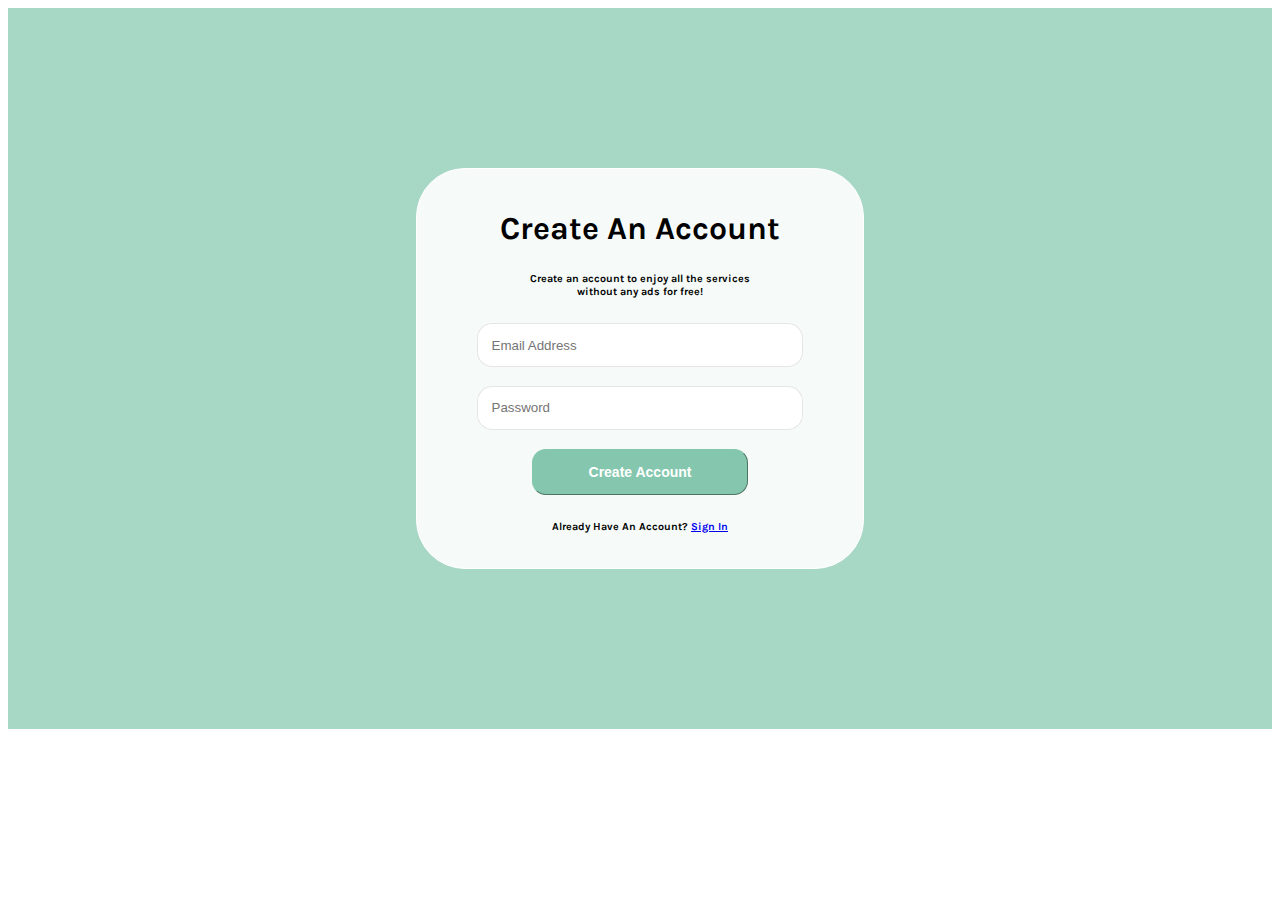
<file: index.html>
<!DOCTYPE html>
<html lang="en">
<head>
    <meta charset="UTF-8">
    <meta http-equiv="X-UA-Compatible" content="IE=edge">
    <meta name="viewport" content="width=device-width, initial-scale=1.0">
    <title>sign up form</title>
    <link rel="stylesheet" href="style.css">

</head>
<body>
<div class="frame0">
    <div class="frame1">
    
        <div id="header">
            <div class="top">
                <h1>Create An Account</h1>
                <h6>Create an account to enjoy all the services <br> without any ads for free!</h6>
            </div>
        
            <div id="email">
                <label for="email"></label>
                <input type="email" id="email" placeholder="Email Address">
            </div>

            <br>

            <div class="password">
                <input type="password" placeholder="Password">
            </div><br>
        
            <div class="btn">
                <form>

                    <label for="button"></label>
                    <button type="button">Create Account</button>
                </form>
                
            </div>

            <div class="down">
                <h6>Already Have An Account? <a href="#">Sign In</a></h6>
            </div>
    
        </div>
        
    </div>   


</div>    

</div>

    
</body>
</html>
</file>
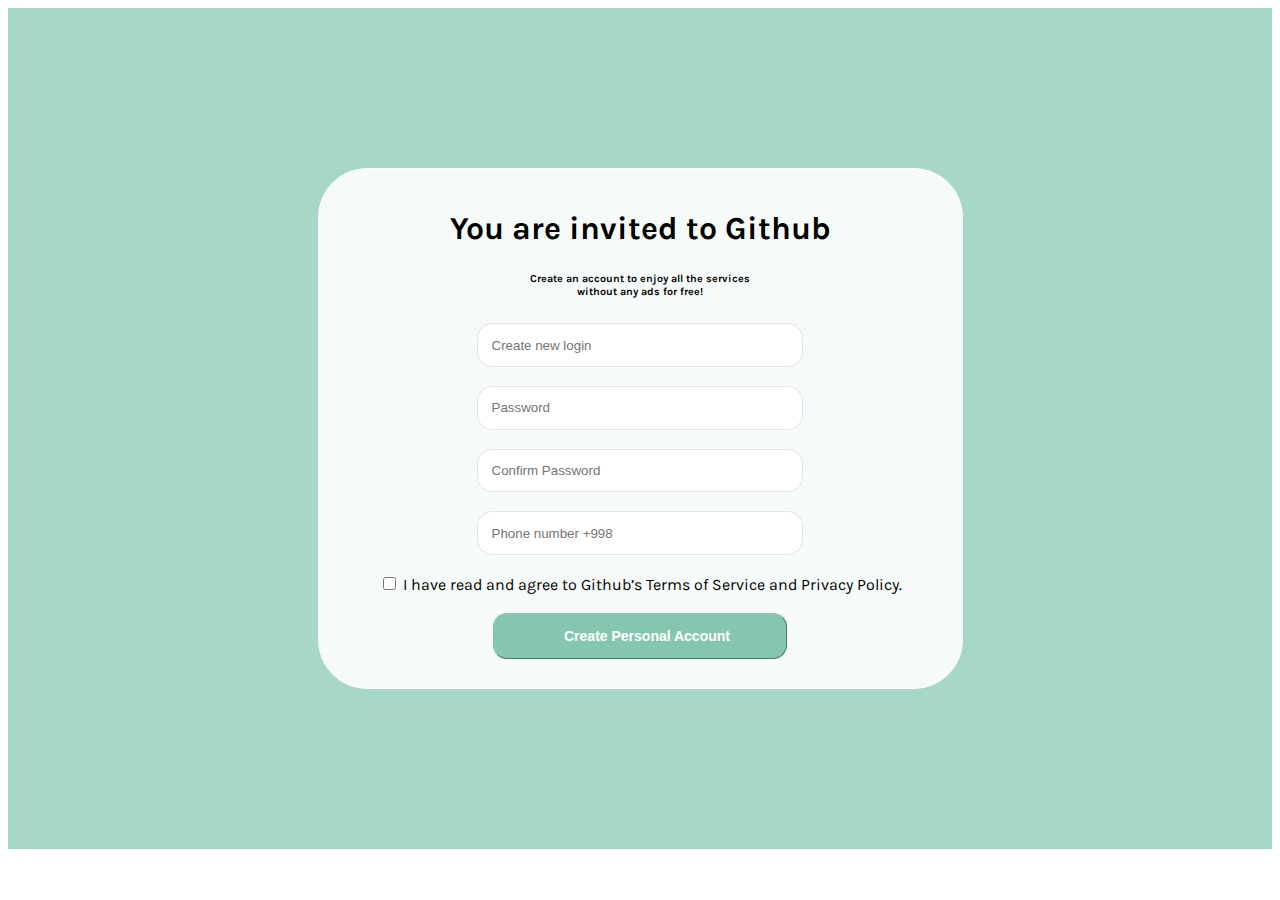
<file: pages.html>
<!DOCTYPE html>
<html lang="en">
<head>
    <meta charset="UTF-8">
    <meta http-equiv="X-UA-Compatible" content="IE=edge">
    <meta name="viewport" content="width=device-width, initial-scale=1.0">
    <title>sign up form</title>
    <link rel="stylesheet" href="page1.css">

</head>
<body>
<div class="frame0">
    <div class="frame1">
    
        <div id="header">
            <div class="top">
                <h1>You are invited to Github</h1>
                <h6>Create an account to enjoy all the services <br> without any ads for free!</h6>
            </div>
        
            <div id="email">
                <label for="email"></label>
                <input type="email" id="email" placeholder="Create new login">
            </div>

            <br>

            <div class="password">
                <input type="password" placeholder="Password">
            </div><br>
            <div class="password">
                <input type="password" placeholder="Confirm Password">
            </div><br>
            <div class="password">
                <input type="text" placeholder="Phone number +998">
            </div><br>
            <div class="ok">
                <input type="checkbox"name="food">
                <span>I have read and agree to Github’s Terms of Service and Privacy Policy.</span>
                
            </div>
            <br>
            
        
            <div class="btn">
                <form>

                    <label for="button"></label>
                    <button type="button">Create Personal Account</button>
                </form>
                <br>
                
            </div>

           
        </div>
        
    </div>   


</div>    

</div>

    
</body>
</html>
</file>
<file: style.css>
@import url('https://fonts.googleapis.com/css2?family=Karla:wght@700&display=swap');

.frame0 {
    text-align: center;
    background-color: #A7D7C5;

}

.frame1 {
    display:inline-block;
    border-style: solid;
    text-align: center;
    background-color: #FFF;
    border-style: solid;
    font-family: karla;
    border-radius: 49.0901px;
    border-width: 1px;
    padding: 20px 60px 10px 60px;
    background-color:#F6FBF9 ;
    border-color: white;
    margin: 10em;
    
}
/* #header {
    display: inline;
    color: #212B27;
  
} */

/* .top {
    display: inline-block;
} */

#email input {
    background: #FFFFFF;
    border-radius:15.34px ;
    border: 1.53407px solid rgba(0, 0, 0, 0.1);
    padding: 1em 10em 1em 1em;
    color: rgba(0, 0, 0, 0.5);
    
}

.password input {
    background: #FFFFFF;
    border-radius:15.34px ;
    border: 1.53407px solid rgba(0, 0, 0, 0.1);
    padding: 1em 10em 1em 1em;
    
    

}

.btn button {
 font-weight: 700;
 font-size: 14px;
 border-radius: 1em;
 color: #FFFFFF;
 border-style: normal;
 border-width: 1px;
 border-color: #84C7AE;
 background-color: #84C7AE;
 padding: 1em 4em 1em 4em;

}
</file>
<file: page1.css>
@import url('https://fonts.googleapis.com/css2?family=Karla:wght@700&display=swap');

.frame0 {
    text-align: center;
    background-color: #A7D7C5;

}

.frame1 {
    display:inline-block;
    border-style: solid;
    text-align: center;
    background-color: #FFF;
    border-style: solid;
    font-family: karla;
    border-radius: 49.0901px;
    border-width: 1px;
    padding: 20px 60px 10px 60px;
    background-color:#F6FBF9 ;
    border-color: white;
    margin: 10em;
    
}
/* #header {
    display: inline;
    color: #212B27;
  
} */

/* .top {
    display: inline-block;
} */

#email input {
    background: #FFFFFF;
    border-radius:15.34px ;
    border: 1.53407px solid rgba(0, 0, 0, 0.1);
    padding: 1em 10em 1em 1em;
    color: rgba(0, 0, 0, 0.5);
    
}

.password input {
    background: #FFFFFF;
    border-radius:15.34px ;
    border: 1.53407px solid rgba(0, 0, 0, 0.1);
    padding: 1em 10em 1em 1em;
    
    

}

.btn button {
 font-weight: 700;
 font-size: 14px;
 border-radius: 1em;
 color: #FFFFFF;
 border-style: normal;
 border-width: 1px;
 border-color: #84C7AE;
 background-color: #84C7AE;
 padding: 1em 4em 1em 5em;

}
</file>
